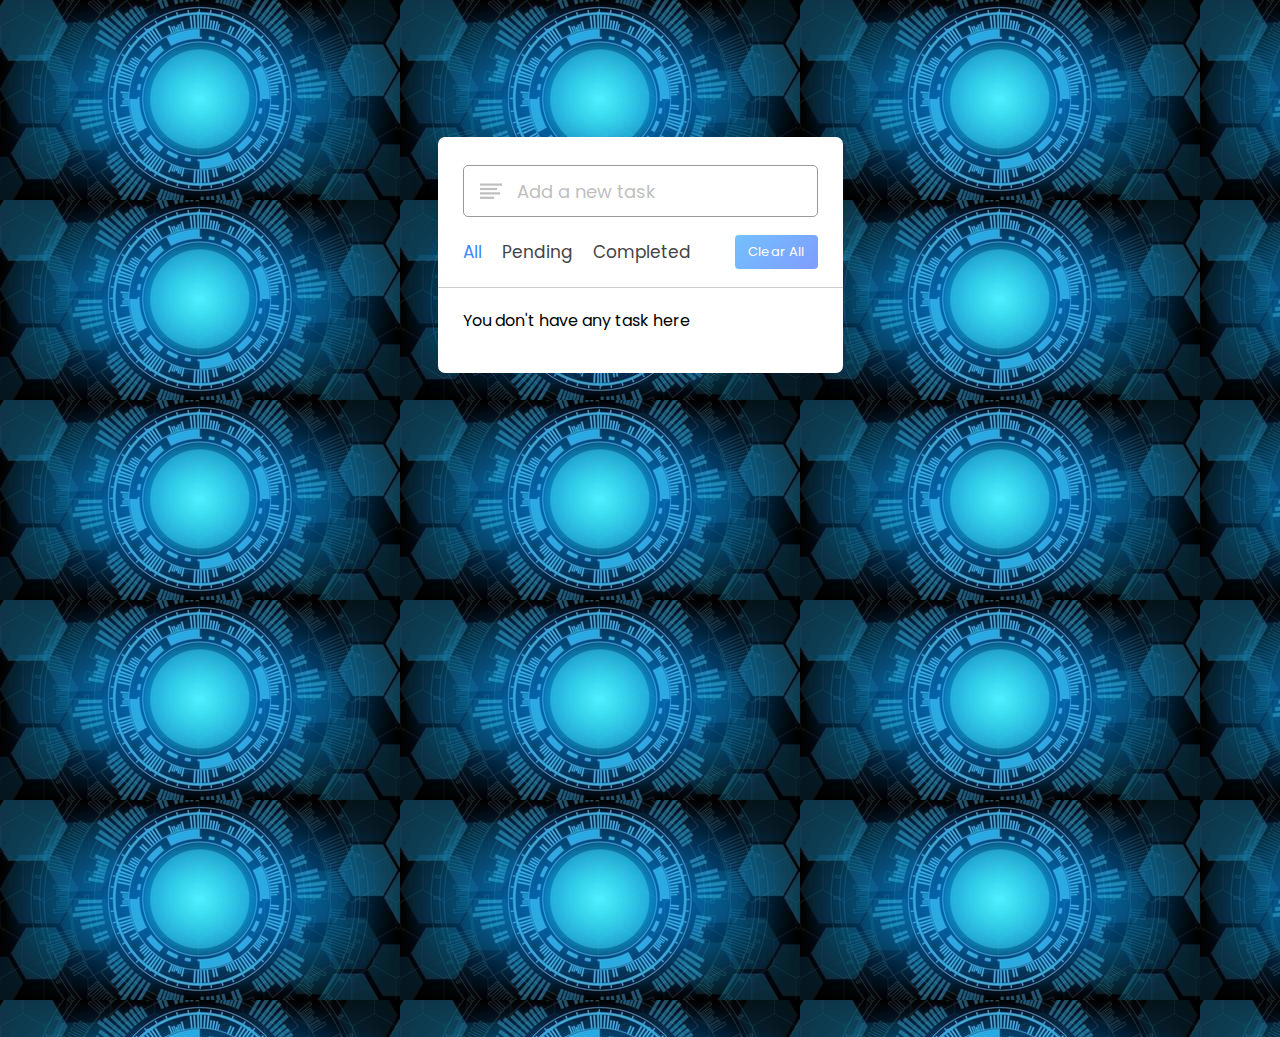
<file: SIMBT_02/index.html>
<!DOCTYPE html>
<html lang="en" dir="ltr">
  <head>
    <meta charset="utf-8">  
    <title>Todo List App</title>
    <link rel="stylesheet" href="style.css">
    <meta name="viewport" content="width=device-width, initial-scale=1.0">
    <!-- Iconscout Link For Icons -->
    <link rel="stylesheet" href="https://unicons.iconscout.com/release/v4.0.0/css/line.css">
  </head>
  <body background="pic.jpg">
    <div class="wrapper">
      <div class="task-input">
        <img src="bars-icon.svg" alt="icon">
        <input type="text" placeholder="Add a new task">
      </div>
      <div class="controls">
        <div class="filters">
          <span class="active" id="all">All</span>
          <span id="pending">Pending</span>
          <span id="completed">Completed</span>
        </div>
        <button class="clear-btn">Clear All</button>
      </div>
      <ul class="task-box"></ul>
    </div>

    <script src="script.js"></script>

  </body>
</html>
</file>
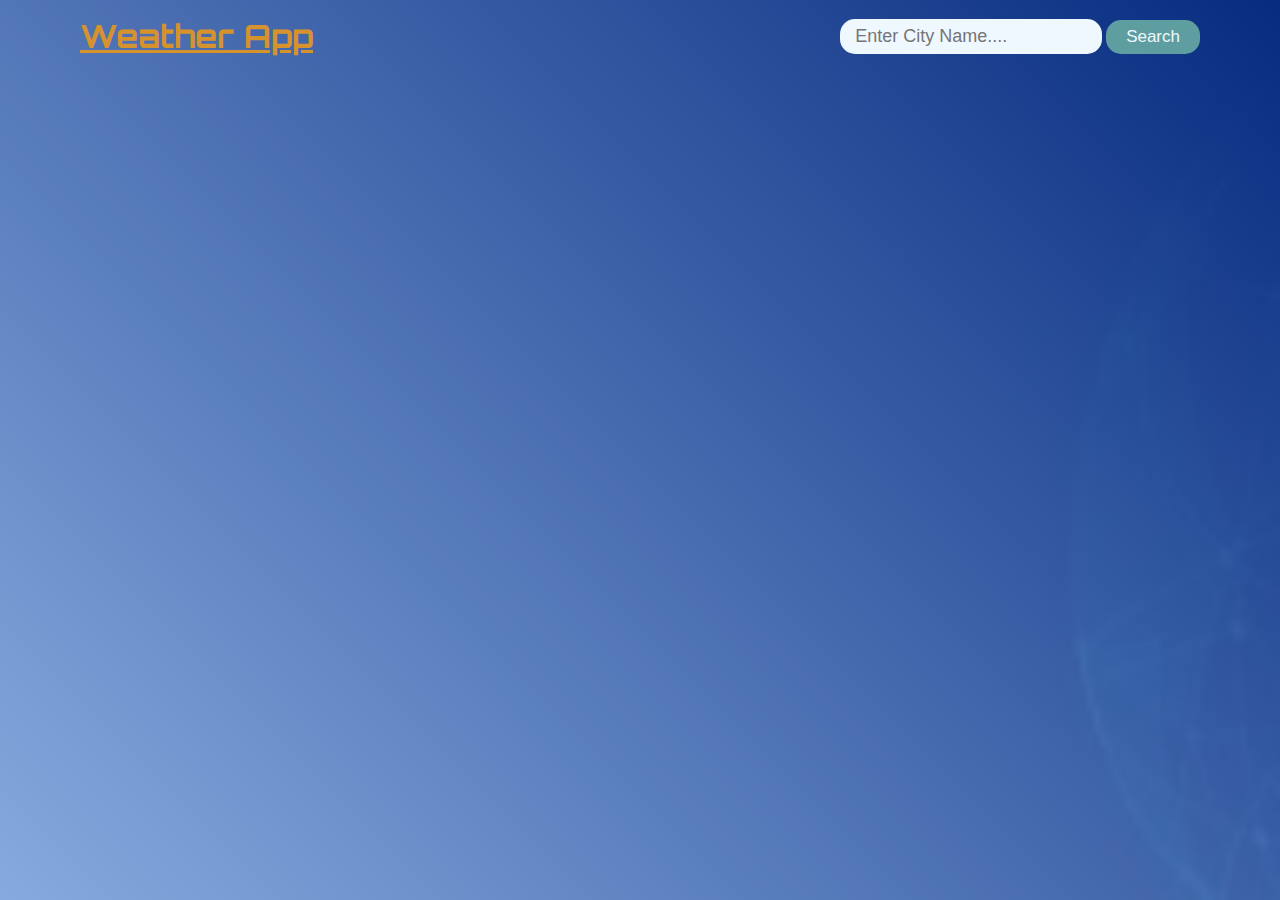
<file: SIMBT_03/index.html>
<!DOCTYPE html>
<html lang="en">

<head>
    <meta charset="UTF-8">
    <meta http-equiv="X-UA-Compatible" content="IE=edge">
    <meta name="viewport" content="width=device-width, initial-scale=1.0">
    <link rel="stylesheet" href="style.css">
    <link rel="shortcut icon" href="weathericon.jpg" type="image/x-icon">
    <title>Weather App</title>
</head>

<body>
    <div class="container-1">
        <header>
            <h1>Weather App</h1>
            <div>
                <input type="text" id="input" placeholder="Enter City Name....">
                <button id="search">Search</button>
            </div>
        </header>
        <div class="error">
            <img src="404.webp">
        </div>
        <div class="container">

            <section id="main">
                <div class="weather">
                    <h2 id="city">Delhi , IN</h2>
                    <div class="temp_box">
                        <img src="weathericon.jpg" id="img">
                        <p id="temprature">26 °C</p>
                        <img src="wind.jpg">
                        <p id="wind"></p>
                    </div>
                    <span id="cloud">Broken Clouds</span>
                </div>
                <div class="divider"></div>
                <div class="forecast">
                    <p class="cast-header">Upcoming Forecast</p>
                    <div class="templist">
                        <div class="next">
                            <div>
                                <p id="time"></p>
                                <p id="temprature"></p>
                            </div>
                            <p id="description"></p>
                        </div>


                    </div>
                </div>
            </section>

            <div class="forcast">
                <div id="divider"></div>
                <p class="cast-header">Next 4 Days Forecast</p>
                <div class="week">
                    <div class="day">
                        <p class="date">Sun Jul 03 2022</p>
                        <p>32 °C / 26 °C</p>
                        <p class="description">Overcast Clouds</p>
                    </div>
                    <div class="day">
                        <p class="date">Sun Jul 03 2022</p>
                        <p>32 °C / 26 °C</p>
                        <p class="description">Overcast Clouds</p>
                    </div>
                    <div class="day">
                        <p class="date">Sun Jul 03 2022</p>
                        <p>32 °C / 26 °C</p>
                        <p class="description">Overcast Clouds</p>
                    </div>
                    <div class="day">
                        <p class="date">Sun Jul 03 2022</p>
                        <p>32 °C / 26 °C</p>
                        <p class="description">Overcast Clouds</p>
                    </div>
                </div>
            </div>
        </div>
    </div>

    <!-- <script src="js/weather.js" type="JavaScript"></script> -->
    <script>
        const apiKey = "206fa786a9ba3fb6d2df8550eadf87a4";
const apiUrl = "https://api.openweathermap.org/data/2.5/weather?units=metric&q=";
const urlcast = "http://api.openweathermap.org/data/2.5/forecast?q=";

const searchBox = document.querySelector("#input");
const searchBtn = document.querySelector("#search");
const weatherIcon = document.querySelector("#img");
// console.log(searchBox);
// console.log(searchBtn);

async function checkWeather(city) {
    const response = await fetch(apiUrl + city + `&appid=${apiKey}`);
    const response_forcast = await fetch(urlcast + city + `&appid=${apiKey}`);

    if (response.status == 404) {
        document.querySelector(".error").style.display = "block";
        document.querySelector(".container").style.display = "none";

    }
    if (response_forcast.status == 404) {
        document.querySelector(".error").style.display = "block";
        document.querySelector(".container").style.display = "none";

    }
    else {
        var data = await response.json();
        var forcast = await response_forcast.json();
        // console.log(searchBox);
        // console.log(forcast);

        document.getElementById('city').innerText = data.name + ' , ' + data.sys.country;
        document.getElementById('temprature').innerText = Math.floor(data.main.temp) + '°C';
        document.getElementById('wind').innerText = data.wind.speed + ' m/s';
        document.getElementById('cloud').innerText = data.weather[0].description;

        if (data.weather[0].main == "Clouds") {
            weatherIcon.src = "cloud.jpg"
        }
        else if (data.weather[0].main == "Clear") {
            weatherIcon.src = "clear.jpg"
        }
        else if (data.weather[0].main == "Rain") {
            weatherIcon.src = "rain.jpg"
        }
        else if (data.weather[0].main == "Drizzle") {
            weatherIcon.src = "drizzle.jpg"
        }
        else if (data.weather[0].main == "Mist") {
            weatherIcon.src = "mist.jpg"
        }
        document.querySelector('.templist').innerHTML = '';
        for(let i=0; i<5; i++) {
            var date = new Date(forcast.list[i].dt*1000);
            let hour = document.createElement('div');
            hour.setAttribute('class','next');
    
            let div = document.createElement('div');
            let time = document.createElement('p');
            time.setAttribute('class','time');
            time.innerText = (date.toLocaleTimeString(undefined,'Asia/Kolkata')).replace('.00','');
            let temp = document.createElement('p');
            temp.innerText = Math.floor(forcast.list[i].main.temp_max - 273) + '°C' + ' / ' + Math.floor(forcast.list[i].main.temp_min - 273) + '°C';
            div.appendChild(time);
            div.appendChild(temp);
    
            let description = document.createElement('p');
            description.setAttribute('class','description');
            description.innerText = forcast.list[i].weather[0].description;
            hour.appendChild(div);
            hour.appendChild(description);
    
            document.querySelector('.templist').appendChild(hour);
        }

        document.querySelector('.week').innerHTML = '';

        for(let i = 0; i < forcast.list.length; i += 10) {
            // console.log(forcast.list[i]);

            let div = document.createElement('div');
            div.setAttribute('class','day');
            let day = document.createElement('p');
            day.setAttribute('class','date');
            let temp = document.createElement('p');
            temp.setAttribute('class','temp');
            let description = document.createElement('p');
            description.setAttribute('class','description');

            day.innerText = new Date(forcast.list[i].dt * 1000).toDateString(undefined,'Asia/Kolkata');
            div.appendChild(day);

            temp.innerText = Math.floor(forcast.list[i].main.temp_max - 273) + '°C' + ' / ' + Math.floor(forcast.list[i].main.temp_min - 273) + '°C';
            div.appendChild(temp);

            description.innerText = forcast.list[i].weather[0].description;
            div.appendChild(description);

            document.querySelector('.week').appendChild(div);

        }

        document.querySelector(".container").style.display = "block";
        document.querySelector(".error").style.display = "none";
    }


}

searchBtn.addEventListener("click", () => {
    checkWeather(searchBox.value);
})
checkWeather();
    </script>
</body>

</html>
</file>
<file: SIMBT_02/style.css>
/* Import Google Font - Poppins */
@import url('https://fonts.googleapis.com/css2?family=Poppins:wght@400;500;600;700&display=swap');
*{
  margin: 0;
  padding: 0;
  box-sizing: border-box;
  font-family: 'Poppins', sans-serif;
}
body{
  width: 100%;
  height: 100vh;
  overflow: hidden;
 
}
::selection{
  color: #fff;
  background: #3C87FF;
}
.wrapper{
  max-width: 405px;
  padding: 28px 0 30px;
  margin: 137px auto;
  background: #fff;
  border-radius: 7px;
  box-shadow: 0 10px 30px rgba(0,0,0,0.1);
}
.task-input{
  height: 52px;
  padding: 0 25px;
  position: relative;
}
.task-input img{
  top: 50%;
  position: absolute;
  transform: translate(17px, -50%);
}
.task-input input{
  height: 100%;
  width: 100%;
  outline: none;
  font-size: 18px;
  border-radius: 5px;
  padding: 0 20px 0 53px;
  border: 1px solid #999;
}
.task-input input:focus,
.task-input input.active{
  padding-left: 52px;
  border: 2px solid #3C87FF;
}
.task-input input::placeholder{
  color: #bfbfbf;
}
.controls, li{
  display: flex;
  align-items: center;
  justify-content: space-between;
}
.controls{
  padding: 18px 25px;
  border-bottom: 1px solid #ccc;
}
.filters span{
  margin: 0 8px;
  font-size: 17px;
  color: #444444;
  cursor: pointer;
}
.filters span:first-child{
  margin-left: 0;
}
.filters span.active{
  color: #3C87FF;
}
.controls .clear-btn{
  border: none;
  opacity: 0.6;
  outline: none;
  color: #fff;
  cursor: pointer;
  font-size: 13px;
  padding: 7px 13px;
  border-radius: 4px;
  letter-spacing: 0.3px;
  pointer-events: none;
  transition: transform 0.25s ease;
  background: linear-gradient(135deg, #1798fb 0%, #2D5CFE 100%);
}
.clear-btn.active{
  opacity: 0.9;
  pointer-events: auto;
}
.clear-btn:active{
  transform: scale(0.93);
}
.task-box{
  margin-top: 20px;
  margin-right: 5px;
  padding: 0 20px 10px 25px;
}
.task-box.overflow{
  overflow-y: auto;
  max-height: 300px;
}
.task-box::-webkit-scrollbar{
  width: 5px;
}
.task-box::-webkit-scrollbar-track{
  background: #f1f1f1;
  border-radius: 25px;
}
.task-box::-webkit-scrollbar-thumb{
  background: #e6e6e6;
  border-radius: 25px;
}
.task-box .task{
  list-style: none;
  font-size: 17px;
  margin-bottom: 18px;
  padding-bottom: 16px;
  align-items: flex-start;
  border-bottom: 1px solid #ccc;
}
.task-box .task:last-child{
  margin-bottom: 0;
  border-bottom: 0;
  padding-bottom: 0;
}
.task-box .task label{
  display: flex;
  align-items: flex-start;
}
.task label input{
  margin-top: 7px;
  accent-color: #3C87FF;
}
.task label p{
  user-select: none;
  margin-left: 12px;
  word-wrap: break-word;
}
.task label p.checked{
  text-decoration: line-through;
}
.task-box .settings{
  position: relative;
}
.settings :where(i, li){
  cursor: pointer;
}
.settings .task-menu{
  z-index: 10;
  right: -5px;
  bottom: -65px;
  padding: 5px 0;
  background: #fff;
  position: absolute;
  border-radius: 4px;
  transform: scale(0);
  transform-origin: top right;
  box-shadow: 0 0 6px rgba(0,0,0,0.15);
  transition: transform 0.2s ease;
}
.task-box .task:last-child .task-menu{
  bottom: 0;
  transform-origin: bottom right;
}
.task-box .task:first-child .task-menu{
  bottom: -65px;
  transform-origin: top right;
}
.task-menu.show{
  transform: scale(1);
}
.task-menu li{
  height: 25px;
  font-size: 16px;
  margin-bottom: 2px;
  padding: 17px 15px;
  cursor: pointer;
  justify-content: flex-start;
}
.task-menu li:last-child{
  margin-bottom: 0;
}
.settings li:hover{
  background: #f5f5f5;
}
.settings li i{
  padding-right: 8px;
}

@media (max-width: 400px) {
  body{
    padding: 0 10px;
  }
  .wrapper {
    padding: 20px 0;
  }
  .filters span{
    margin: 0 5px;
  }
  .task-input{
    padding: 0 20px;
  }
  .controls{
    padding: 18px 20px;
  }
  .task-box{
    margin-top: 20px;
    margin-right: 5px;
    padding: 0 15px 10px 20px;
  }
  .task label input{
    margin-top: 4px;
  }
}
</file>
<file: SIMBT_03/style.css>
@import url('https://fonts.googleapis.com/css2?family=Concert+One&family=Orbitron:wght@700&family=Roboto:wght@100;300;400;500&display=swap');


* {
    margin: 0;
    padding: 0;
}

html {
    height: 100%;
}

body {
    padding: 1rem 5rem;
    font-family: 'Roboto',sans-serif;
    background: linear-gradient(45deg, rgba(183,204,246,0.7), rgba(7,43,127,067)), url("background.jpg");
    background-repeat: no-repeat;
    background-position: center;
    background-size: cover;
}

header {
    display: flex;
    justify-content: space-between;
    align-items: center;
    margin-bottom: 80px;
}

header h1 {
    color: rgb(214,147,45);
    text-decoration: underline;
    font-family: 'Orbitron',sans-serif;
}

header input {
    font-size: 18px;
    padding: 7px 15px;
    outline: none;
    border: none;
    border-radius: 15px;
    background: aliceblue;
}

header button {
    background: cadetblue;
    padding: 7px 20px;
    color: aliceblue;
    outline: none;
    font-size: 17px;
    border-radius: 15px;
    cursor: pointer;
    border: none;
}

header button:hover {
    background: rgb(214,147,45);
}

.error {
    display: none;
}

.error img {
    height: 500px;
    width: 60%;
    display: flex;
    justify-content: center;
    align-items: center;
    margin: auto;
}

.container {
    display: none;
}

#main {
    display: grid;
    grid-template-columns: 1fr 5px 1fr;
    grid-column-gap: 25px;
    align-items: center;
    margin: 0 50px;
    color: aliceblue;
}

.weather {
    text-align: center;
    color: aliceblue;
}

.weather #city {
    font-size: 30px;
    margin-bottom: 20px;
}

.weather img {
    width: 120px;
    height: 120px;
    border-radius: 50%;
    background: rgba(240,248,255,0.4);
}

.weather #temprature {
    font-size: 50px;
    margin: 0;
    margin-left: 30px;
    margin-bottom: 10px;
}

.weather #wind {
    font-size: 30px;
    margin: 0;
    margin-left: 30px;
    margin-bottom: 10px;
}

.weather .temp_box{
    display: flex;
    align-items: center;
    justify-content: center;
    margin: 30px 0;
}

.weather img,p {
    margin-left: 35px;
}

.weather #cloud {
    font-size: 20px;
    background: rgba(153, 205, 50, 0.75);
    padding: 2px 20px;
    border-radius: 15px;
    text-transform: capitalize;
}

.divider, #divider{
    background: rgba(254, 189, 132, 0.5);
    height: 190px;
    border-radius: 5px;
}

.cast-header {
    color: aliceblue;
    background: rgba(254, 189, 132, 0.5);
    width: max-content;
    padding: 5px 15px;
    border-radius: 20px;
    font-size: 18px;
    margin-bottom: 5px;
}

.next {
    display: flex;
    justify-content: space-between;
    align-items: center;
    margin: 10px 0;
    font-weight: 500;
}

.next p {
    margin: 3px 0;
}

.next #time, #date {
    color: rgb(254, 189, 132);
}
.description{
    color: rgb(196, 255, 77);
    text-transform: capitalize;
}

#description {
    color: rgb(196, 255, 77);
    text-transform: capitalize;
}

#divider {
    height: 5px;
    width: 30%;
    margin: 0 auto;
}

.forcast {
    margin: 20px 50px;
    color: aliceblue;
}

.week {
    margin: 20px;
    display: grid;
    grid-template-columns: repeat(4,1fr);
}

.day {
    line-height: 21px;
}
</file>
